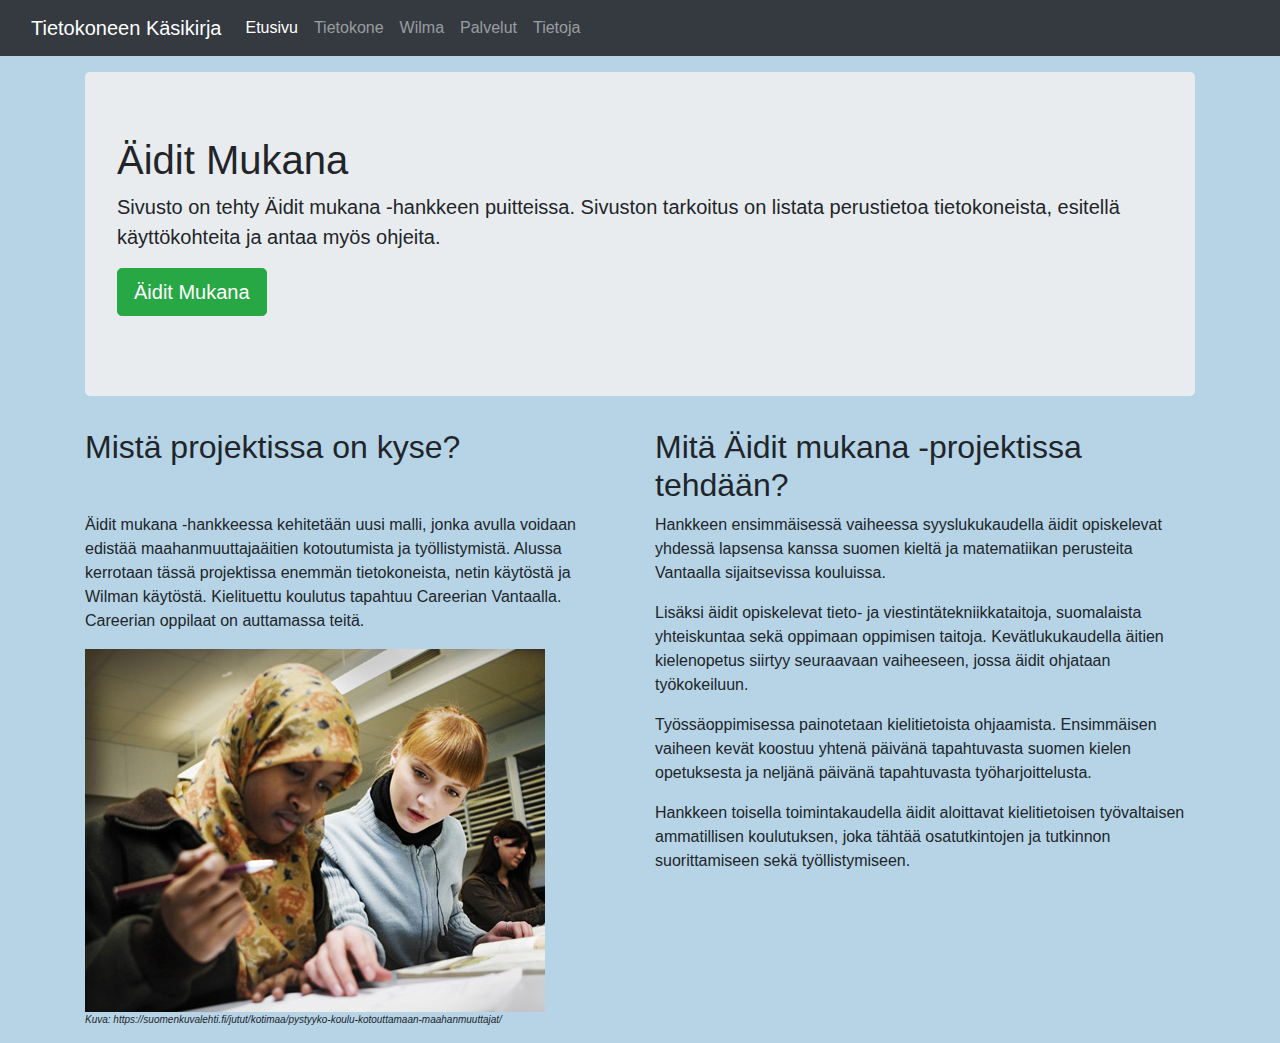
<file: index.html>
<!DOCTYPE html>
<html>
    <head>
        <meta charset="UTF-8">
        <title>Tietokoneen Käsikirja</title>
        <meta name="viewport" content="width=device-width, initial-scale=1, shrink-to-fit=no">

        <link rel="stylesheet" href="css/bootstrap.min.css">
        <script src="jquery/jquery-3.4.1.js"></script>
        <script src="js/bootstrap.min.js"></script>

        <link rel="stylesheet" type="text/css" href="style.css">

    </head>
    <body>

        <nav class="navbar navbar-expand-md navbar-dark bg-dark mb-3">
            <div class="container-fluid">
                <a href="#" class="navbar-brand mr-3">Tietokoneen Käsikirja</a>
                <button type="button" class="navbar-toggler" data-toggle="collapse" 
                    data-target="#navbarCollapse">
                    <span class="navbar-toggler-icon"></span>
                </button>
                <div class="collapse navbar-collapse" id="navbarCollapse">
                    <div class="navbar-nav">
                        <a href="index.html" class="nav-item nav-link active">Etusivu</a>
                        <a href="tietokone.html" class="nav-item nav-link">Tietokone</a>
                    <!--   <a href="index.html" class="nav-item nav-link">Internet</a> -->
                        <a href="Wilma.html" class="nav-item nav-link">Wilma</a>
                        <a href="palvelut.html" class="nav-item nav-link">Palvelut</a>
                        <!--<a href="index.html" class="nav-item nav-link">Tietoturva</a>-->
                        <a href="about.html" class="nav-item nav-link">Tietoja</a>

                    </div>
                   
                </div>
            </div>    
        </nav>

        <div class="container">
            <div class="jumbotron">
                <h1>Äidit Mukana</h1>
                <p class="lead">Sivusto on tehty Äidit mukana -hankkeen puitteissa. Sivuston tarkoitus on
                    listata perustietoa tietokoneista, esitellä käyttökohteita ja antaa myös ohjeita.
                </p>
                <p><a href="https://www.aiditmukana.fi" target="_blank" class="btn btn-success btn-lg">
                    Äidit Mukana</a>
                </p>
            </div>
            <div class="row">
                <div class="col">
                    <h2>Mistä projektissa on kyse?</h2>
 
                </div>
                <div class="col">
                    <h2>Mitä Äidit mukana -projektissa tehdään?</h2>
                   
                </div>
            </div>   
            <div class="row">
                    <div class="col">
                        
                        <p>Äidit mukana -hankkeessa kehitetään uusi malli, jonka avulla voidaan edistää maahanmuuttajaäitien kotoutumista ja työllistymistä. Alussa kerrotaan tässä projektissa enemmän tietokoneista, netin käytöstä ja Wilman käytöstä. Kielituettu koulutus tapahtuu Careerian Vantaalla. Careerian oppilaat on auttamassa teitä.
    
                        </p>
                        <img src="images/myllyp.jpg" alt="Äidit">
                        <p class="lainaus">Kuva: https://suomenkuvalehti.fi/jutut/kotimaa/pystyyko-koulu-kotouttamaan-maahanmuuttajat/ </p>
                    </div>

                    <div class="col">
                        
                        <p>
                            Hankkeen ensimmäisessä vaiheessa syyslukukaudella äidit opiskelevat yhdessä lapsensa kanssa suomen kieltä  ja matematiikan perusteita Vantaalla sijaitsevissa kouluissa.<br> <p>Lisäksi äidit opiskelevat tieto- ja viestintätekniikkataitoja, suomalaista yhteiskuntaa sekä oppimaan oppimisen taitoja.

Kevätlukukaudella äitien kielenopetus siirtyy seuraavaan vaiheeseen, jossa äidit ohjataan työkokeiluun.</p> <p> Työssäoppimisessa painotetaan kielitietoista ohjaamista. Ensimmäisen vaiheen kevät koostuu yhtenä päivänä tapahtuvasta suomen kielen opetuksesta ja neljänä päivänä tapahtuvasta työharjoittelusta. </p><p>

Hankkeen toisella toimintakaudella äidit aloittavat kielitietoisen työvaltaisen ammatillisen koulutuksen, joka tähtää osatutkintojen ja tutkinnon suorittamiseen sekä työllistymiseen.
                        </p>
                    </div>
                </div>       
        </div>
    </body>
</html>
</file>
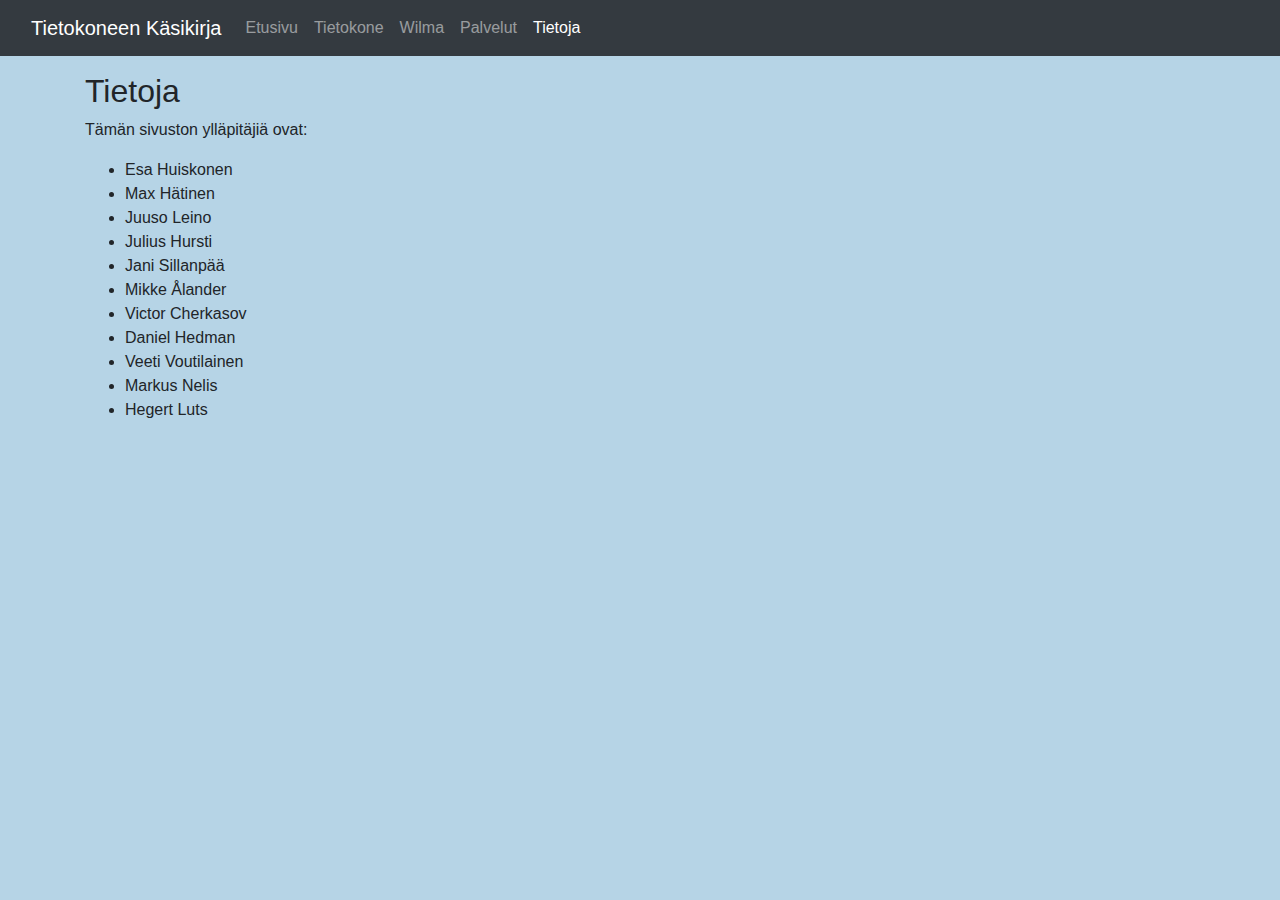
<file: about.html>
<!DOCTYPE html>
<html>
    <head>
        <meta charset="UTF-8">
        <title>Tietokoneen Käsikirja</title>
        <meta name="viewport" content="width=device-width, initial-scale=1, shrink-to-fit=no">

        <link rel="stylesheet" href="css/bootstrap.min.css">
        <script src="jquery/jquery-3.4.1.js"></script>
        <script src="js/bootstrap.min.js"></script>

        <link rel="stylesheet" type="text/css" href="style.css">

    </head>
    <body>

        <nav class="navbar navbar-expand-md navbar-dark bg-dark mb-3">
            <div class="container-fluid">
                <a href="#" class="navbar-brand mr-3">Tietokoneen Käsikirja</a>
                <button type="button" class="navbar-toggler" data-toggle="collapse" 
                    data-target="#navbarCollapse">
                    <span class="navbar-toggler-icon"></span>
                </button>
                <div class="collapse navbar-collapse" id="navbarCollapse">
                    <div class="navbar-nav">
                        <a href="index.html" class="nav-item nav-link">Etusivu</a>
                        <a href="tietokone.html" class="nav-item nav-link">Tietokone</a>
                        <!--<a href="index.html" class="nav-item nav-link">Internet</a>
                        <a href="index.html" class="nav-item nav-link">Palvelut</a>-->
                        <a href="Wilma.html" class="nav-item nav-link">Wilma</a>
                        <a href="palvelut.html" class="nav-item nav-link">Palvelut</a>
                        <a href="about.html" class="nav-item nav-link active">Tietoja</a>
                    </div>
                   
                </div>
            </div>    
        </nav>

        <div class="container">
            <!--
            <div class="jumbotron">
                <h1>Äidit mukana</h1>
                <p class="lead">Sivusto on tehty Äidit mukana -hankkeen puitteissa. Sivuston tarkoitus on
                    listata perustietoa tietokoneista, esitellä käyttökohteita ja antaa myös ohjeita.
                </p>
                <p><a href="https://www.aiditmukana.fi" target="_blank" class="btn btn-success btn-lg">
                    Äidit Mukana</a>
                </p>
            </div>

        -->
            <div class="row">
                <div class="col">
                    <h2>Tietoja</h2>
                    <p>Tämän sivuston ylläpitäjiä ovat:</p>
                    <ul>
                        <li>Esa Huiskonen</li>
                        <li>Max Hätinen</li>
                        <li>Juuso Leino</li>
                        <li>Julius Hursti</li>
                        <li>Jani Sillanpää</li>
                        <li>Mikke Ålander</li>
                        <li>Victor Cherkasov</li>
                        <li>Daniel Hedman</li>
                        <li>Veeti Voutilainen</li>
                        <li>Markus Nelis</li>
                        <li>Hegert Luts</li>
                    </ul>
                </div>
                <!--
                <div class="col">
                    <h2>Otsikko</h2>
                    <p>Lorem Ipsum is simply dummy text text of the printing and typesetting industry. Lorem Ipsum has been the industry's standard dummy text ever since the 1500s, when an unknown printer took a galley of type and scrambled it to make a type specimen book. It has survived not only five centuries, but also the leap into electronic typesetting, remaining essentially unchanged. It was popularised in the 1960s with the release of Letraset sheets containing Lorem Ipsum passages, and more recently with desktop publishing software like Aldus PageMaker including versions of Lorem Ipsum.

                        
                    </p>
                </div>
            -->
            </div>        
        </div>
    </body>
</html>
</file>
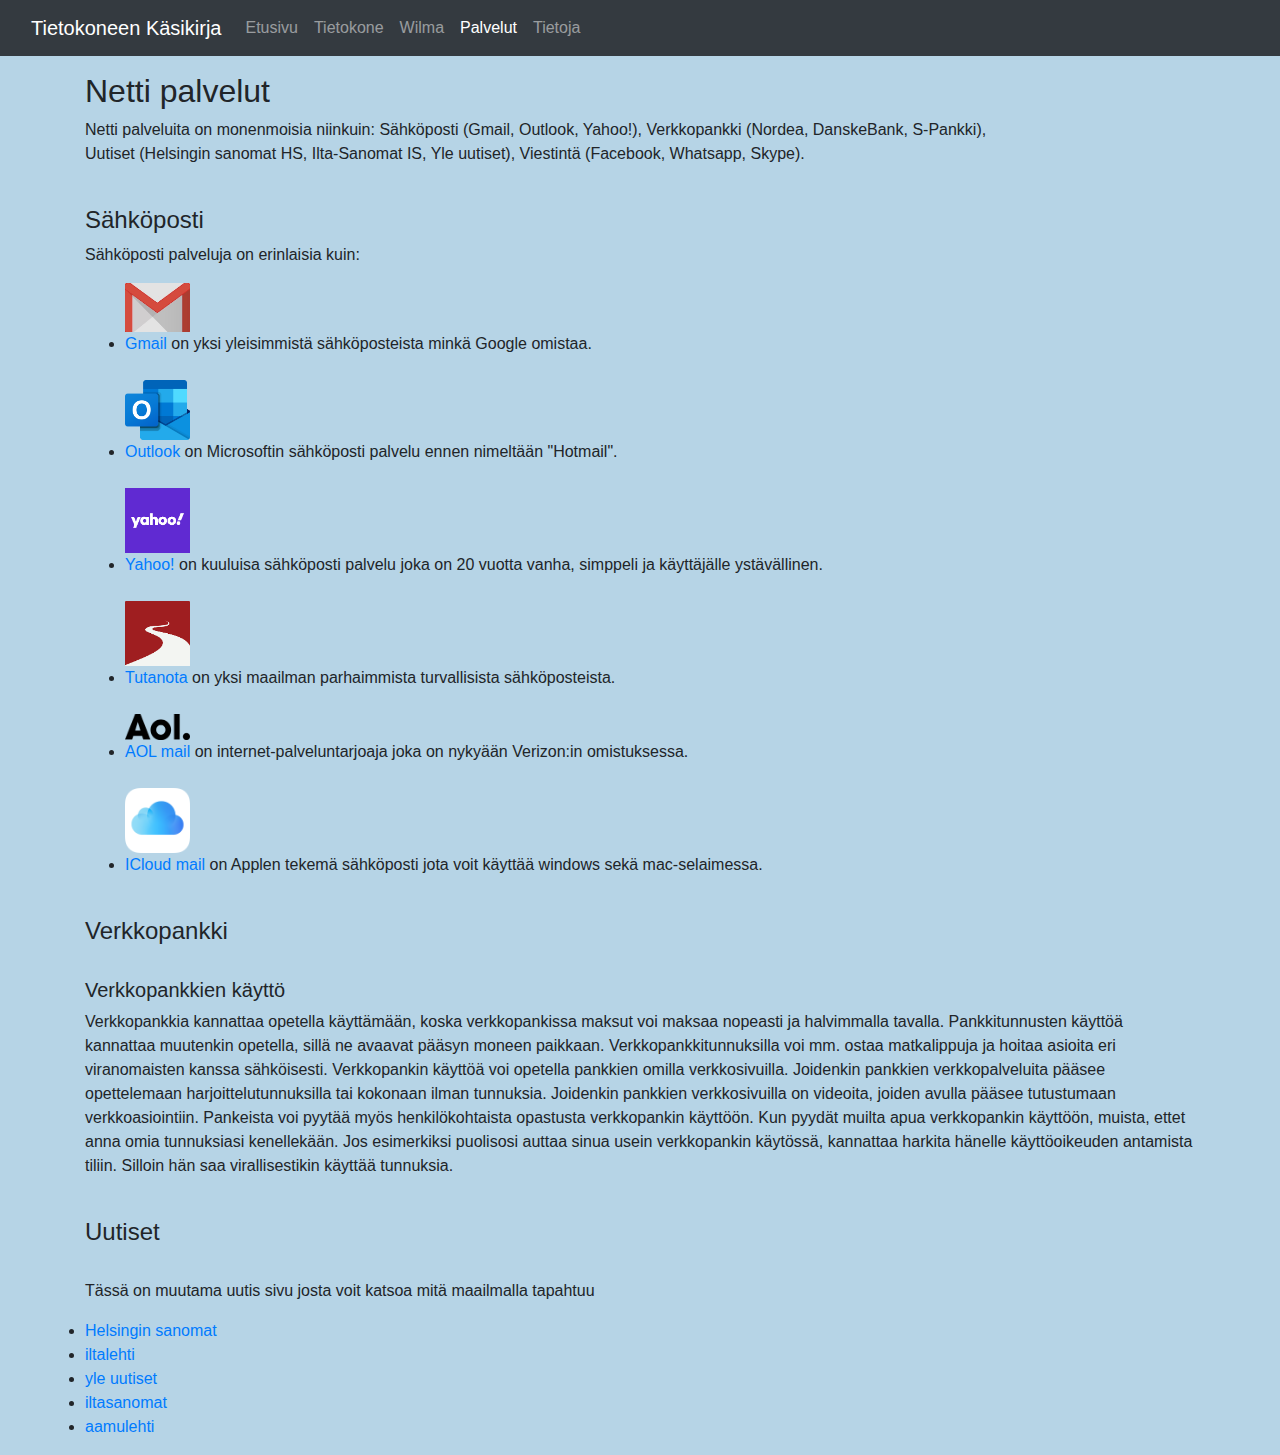
<file: palvelut.html>
<!DOCTYPE html>
<html>
    <head>
        <meta charset="UTF-8">
        <title>Tietokoneen Käsikirja</title>
        <meta name="viewport" content="width=device-width, initial-scale=1, shrink-to-fit=no">

        <link rel="stylesheet" href="css/bootstrap.min.css">
        <script src="jquery/jquery-3.4.1.js"></script>
        <script src="js/bootstrap.min.js"></script>

        <link rel="stylesheet" type="text/css" href="style.css">

    </head>
    <body>

        <nav class="navbar navbar-expand-md navbar-dark bg-dark mb-3">
            <div class="container-fluid">
                <a href="#" class="navbar-brand mr-3">Tietokoneen Käsikirja</a>
                <button type="button" class="navbar-toggler" data-toggle="collapse" 
                    data-target="#navbarCollapse">
                    <span class="navbar-toggler-icon"></span>
                </button>
                <div class="collapse navbar-collapse" id="navbarCollapse">
                    <div class="navbar-nav">
                        <a href="index.html" class="nav-item nav-link">Etusivu</a>
                        <a href="tietokone.html" class="nav-item nav-link">Tietokone</a>
                        <!--<a href="index.html" class="nav-item nav-link">Internet</a>
                        <a href="index.html" class="nav-item nav-link">Palvelut</a>-->
                        <a href="Wilma.html" class="nav-item nav-link">Wilma</a>
                        <a href="palvelut.html" class="nav-item nav-link active">Palvelut</a>
                        <a href="about.html" class="nav-item nav-link">Tietoja</a>
                    </div>
                   
                </div>
            </div>    
        </nav>

        <div class="container">
        <h2>Netti palvelut</h2>
        <p>Netti palveluita on monenmoisia niinkuin: Sähköposti (Gmail, Outlook, Yahoo!), 
            Verkkopankki (Nordea, DanskeBank, S-Pankki), 
        <br>Uutiset (Helsingin sanomat HS, Ilta-Sanomat IS, Yle uutiset), Viestintä (Facebook, Whatsapp, Skype).</p>
        
        <br>
        <h4>Sähköposti</h4>
        <p>Sähköposti palveluja on erinlaisia kuin:</p>
        <ul>
            <img src="images/gamaill.jpg" alt="Gmail" style="width: 65px;height:65;">
            <li><a href="https://www.gmail.com" target="_blank">Gmail</a> on yksi yleisimmistä sähköposteista minkä Google omistaa.</li><br>
            <img src="images/otlok.png" alt="Outlook" style="width: 65px;height:65;">
            <li><a href="https://login.live.com" target="_blank">Outlook</a> on Microsoftin sähköposti palvelu ennen nimeltään "Hotmail".</li><br>
            <img src="images/yhyy.png" alt="tahoo" style="width: 65px;height:65;">
            <li><a href="https://login.yahoo.com" target="_blank">Yahoo!</a> on kuuluisa sähköposti palvelu joka on 20 vuotta vanha, simppeli ja käyttäjälle ystävällinen.</li><br>
            <img src="images/tuotantoa.png" alt="tutanto" style="width: 65px;height:65;">
            <li><a href="https://tutanota.com/fi/" target="_blank">Tutanota</a> on yksi maailman parhaimmista turvallisista sähköposteista.</li><br>
            <img src="images/aaaol.png" alt="AOL" style="width: 65px;height:65;">
            <li><a href="https://login.aol.com" target="_blank">AOL mail</a> on internet-palveluntarjoaja joka on nykyään Verizon:in omistuksessa. </li><br>
            <img src="images/icloud.png" alt="IcoudMail" style="width: 65px;height:65;">
            <li><a href="https://www.icloud.com/mail" target="_blank">ICloud mail</a> on Applen tekemä sähköposti jota voit käyttää windows sekä mac-selaimessa.  </li>
        </ul>
        <br>

        <h4>Verkkopankki</h4>
        <br>
        <h5>Verkkopankkien käyttö</h5>
        <p>Verkkopankkia kannattaa opetella käyttämään, koska
            verkkopankissa maksut voi maksaa nopeasti ja halvimmalla
            tavalla. Pankkitunnusten käyttöä kannattaa muutenkin
            opetella, sillä ne avaavat pääsyn moneen paikkaan.
            Verkkopankkitunnuksilla voi mm. ostaa matkalippuja
            ja hoitaa asioita eri viranomaisten kanssa sähköisesti.
            Verkkopankin käyttöä voi opetella pankkien omilla verkkosivuilla.
            Joidenkin pankkien verkkopalveluita pääsee opettelemaan
            harjoittelutunnuksilla tai kokonaan ilman tunnuksia.
            Joidenkin pankkien verkkosivuilla on videoita, joiden avulla pääsee
            tutustumaan verkkoasiointiin. Pankeista voi pyytää myös
            henkilökohtaista opastusta verkkopankin käyttöön.
            Kun pyydät muilta apua verkkopankin käyttöön, muista, ettet anna
            omia tunnuksiasi kenellekään. Jos esimerkiksi puolisosi auttaa sinua
            usein verkkopankin käytössä, kannattaa harkita hänelle käyttöoikeuden
            antamista tiliin. Silloin hän saa virallisestikin käyttää tunnuksia.
            </p>
            <br>

            <h4>Uutiset</h4>
            <br>
            <p>
               Tässä on muutama uutis sivu josta voit katsoa mitä maailmalla tapahtuu
               
                <li><a href="http://www.hs.fi"target="_blank">Helsingin sanomat</a></li>
                <li><a href="https://www.iltalehti.fi/"target="_blank">iltalehti</a></li>
                <li><a href="https://yle.fi/uutiset"target="_blank">yle uutiset</a></li>
                <li><a href="https://www.is.fi/uutiset/"target="_blank">iltasanomat</a></li>
                <li><a href="https://www.aamulehti.fi/"target="_blank">aamulehti</a></li>
            </p>

        </div>
    </body>
</html>
</file>
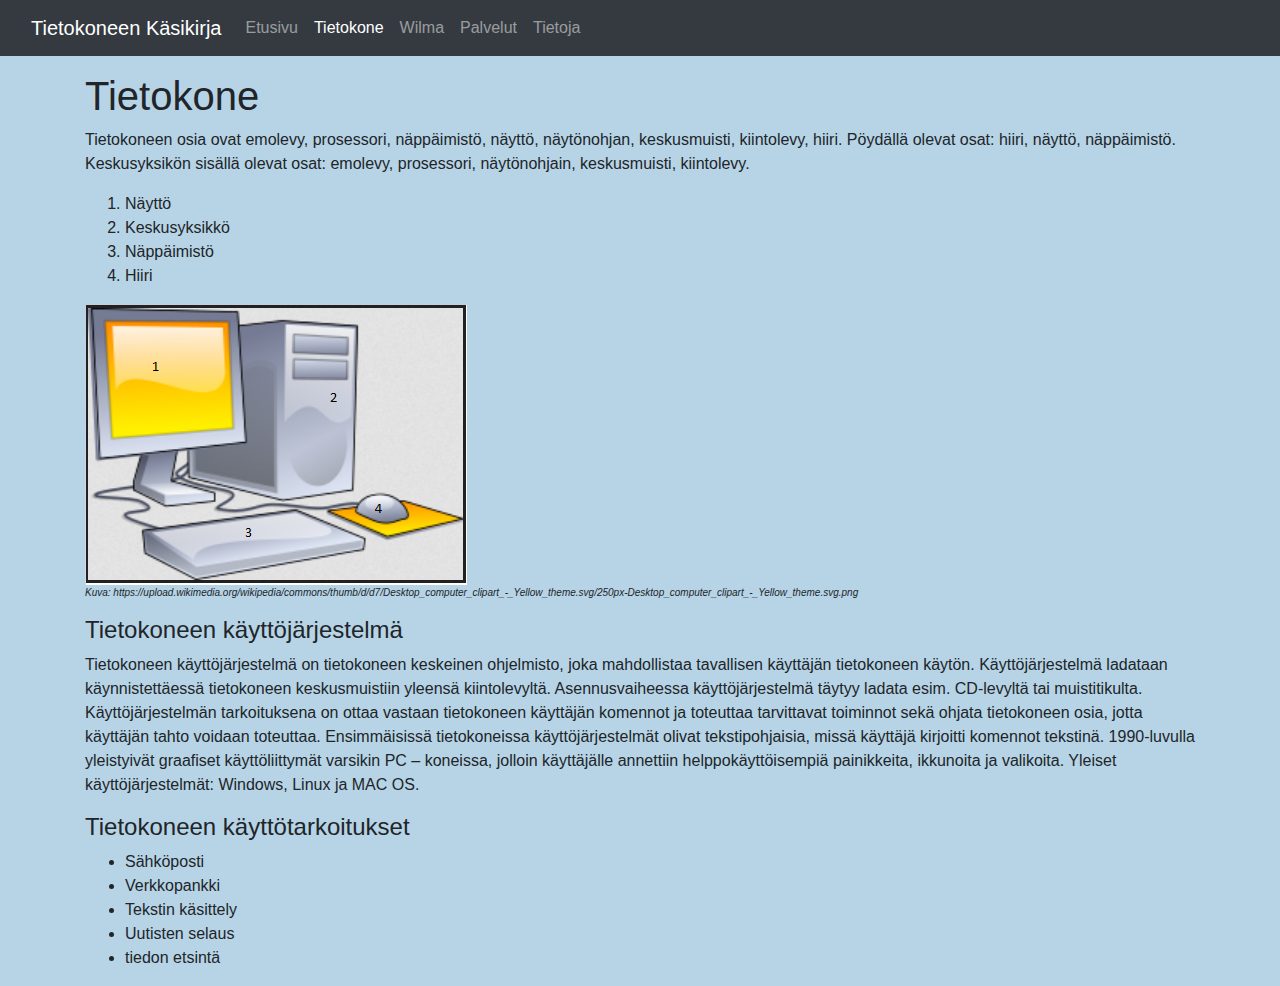
<file: tietokone.html>
<!DOCTYPE html>
<html>
    <head>
        <meta charset="UTF-8">
        <title>Tietokoneen Käsikirja</title>
        <meta name="viewport" content="width=device-width, initial-scale=1, shrink-to-fit=no">

        <link rel="stylesheet" href="css/bootstrap.min.css">
        <script src="jquery/jquery-3.4.1.js"></script>
        <script src="js/bootstrap.min.js"></script>

        <link rel="stylesheet" type="text/css" href="style.css">

    </head>
    <body>

        <nav class="navbar navbar-expand-md navbar-dark bg-dark mb-3">
            <div class="container-fluid">
                <a href="#" class="navbar-brand mr-3">Tietokoneen Käsikirja</a>
                <button type="button" class="navbar-toggler" data-toggle="collapse" 
                    data-target="#navbarCollapse">
                    <span class="navbar-toggler-icon"></span>
                </button>
                <div class="collapse navbar-collapse" id="navbarCollapse">
                    <div class="navbar-nav">
                        <a href="index.html" class="nav-item nav-link ">Etusivu</a>
                        <a href="tietokone.html" class="nav-item nav-link active">Tietokone</a>
                        <a href="Wilma.html" class="nav-item nav-link">Wilma</a>
                        <a href="palvelut.html" class="nav-item nav-link">Palvelut</a>
                        <!--<a href="index.html" class="nav-item nav-link">Internet</a>
                        <a href="index.html" class="nav-item nav-link">Palvelut</a>
                        <a href="index.html" class="nav-item nav-link">Tietoturva</a> -->
                        <a href="about.html" class="nav-item nav-link">Tietoja</a>
                    </div>
                   
                </div>
            </div>    
        </nav>

        <div class="container">
            <!--
            <div class="jumbotron">
                <h1>Äidit mukana</h1>
                <p class="lead">Sivusto on tehty Äidit mukana -hankkeen puitteissa. Sivuston tarkoitus on
                    listata perustietoa tietokoneista, esitellä käyttökohteita ja antaa myös ohjeita.
                </p>
                <p><a href="https://www.aiditmukana.fi" target="_blank" class="btn btn-success btn-lg">
                    Äidit Mukana</a>
                </p>
            </div>

        -->
            <div class="row">
                <div class="col">
                    <h1>Tietokone</h1>
                    <p>Tietokoneen osia ovat emolevy, prosessori, näppäimistö, näyttö, näytönohjan, keskusmuisti, kiintolevy, hiiri. 
                        Pöydällä olevat osat: hiiri, näyttö, näppäimistö.
                        Keskusyksikön sisällä olevat osat: emolevy, prosessori, näytönohjain, keskusmuisti, kiintolevy.
                    </p>
                    <ol>
                        <li>Näyttö</li>
                        <li>Keskusyksikkö</li>
                        <li>Näppäimistö</li>
                        <li>Hiiri</li>
                    </ol>
                    <img src="images/tietokone.PNG" alt="tietokoneen kuva">
                    <p class="lainaus">Kuva: https://upload.wikimedia.org/wikipedia/commons/thumb/d/d7/Desktop_computer_clipart_-_Yellow_theme.svg/250px-Desktop_computer_clipart_-_Yellow_theme.svg.png</p>
                    <h4>Tietokoneen käyttöjärjestelmä</h4>
                    <p> Tietokoneen käyttöjärjestelmä on tietokoneen keskeinen ohjelmisto, joka mahdollistaa tavallisen käyttäjän tietokoneen käytön. Käyttöjärjestelmä ladataan käynnistettäessä tietokoneen keskusmuistiin yleensä kiintolevyltä. Asennusvaiheessa käyttöjärjestelmä täytyy ladata esim. CD-levyltä tai muistitikulta.
                        Käyttöjärjestelmän tarkoituksena on ottaa vastaan tietokoneen käyttäjän komennot ja toteuttaa tarvittavat toiminnot sekä ohjata tietokoneen osia, jotta käyttäjän tahto voidaan toteuttaa. Ensimmäisissä tietokoneissa käyttöjärjestelmät olivat tekstipohjaisia, missä käyttäjä kirjoitti komennot tekstinä. 1990-luvulla yleistyivät graafiset käyttöliittymät varsikin PC – koneissa, jolloin käyttäjälle annettiin helppokäyttöisempiä painikkeita, ikkunoita ja valikoita.
                    Yleiset käyttöjärjestelmät: Windows, Linux ja MAC OS. 
                    </p>
                  <h4>Tietokoneen käyttötarkoitukset</h4>
                    <ul>
                        <li>Sähköposti</li>
                        <li>Verkkopankki</li>
                        <li>Tekstin käsittely</li>
                        <li>Uutisten selaus</li>
                        <li>tiedon etsintä</li>
                        
                    </ul>
                </div>
                <!--
                <div class="col">
                    <h2>Otsikko</h2>
                    <p>Lorem Ipsum is simply dummy text of the printing and typesetting industry. Lorem Ipsum has been the industry's standard dummy text ever since the 1500s, when an unknown printer took a galley of type and scrambled it to make a type specimen book. It has survived not only five centuries, but also the leap into electronic typesetting, remaining essentially unchanged. It was popularised in the 1960s with the release of Letraset sheets containing Lorem Ipsum passages, and more recently with desktop publishing software like Aldus PageMaker including versions of Lorem Ipsum.
                        
                    </p>
                </div>
            -->
            </div>        
        </div>
    </body>
</html>
</file>
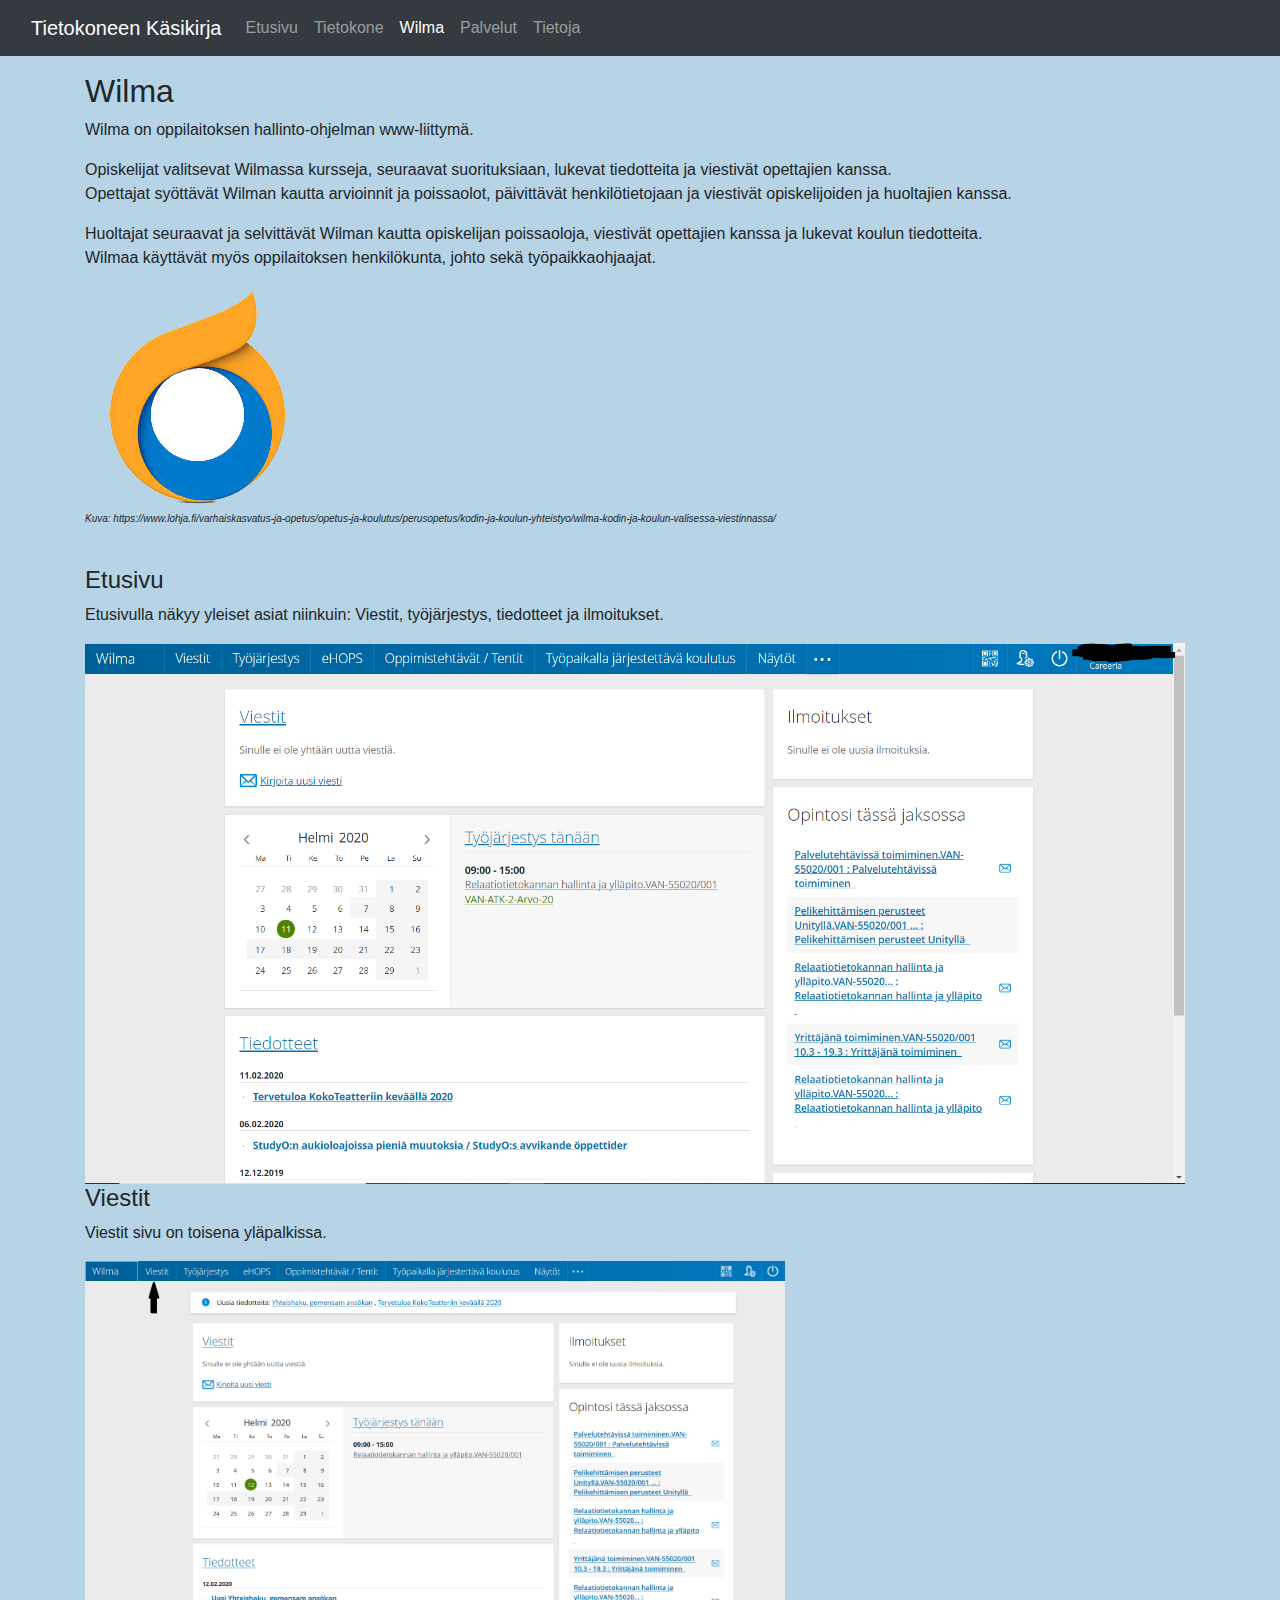
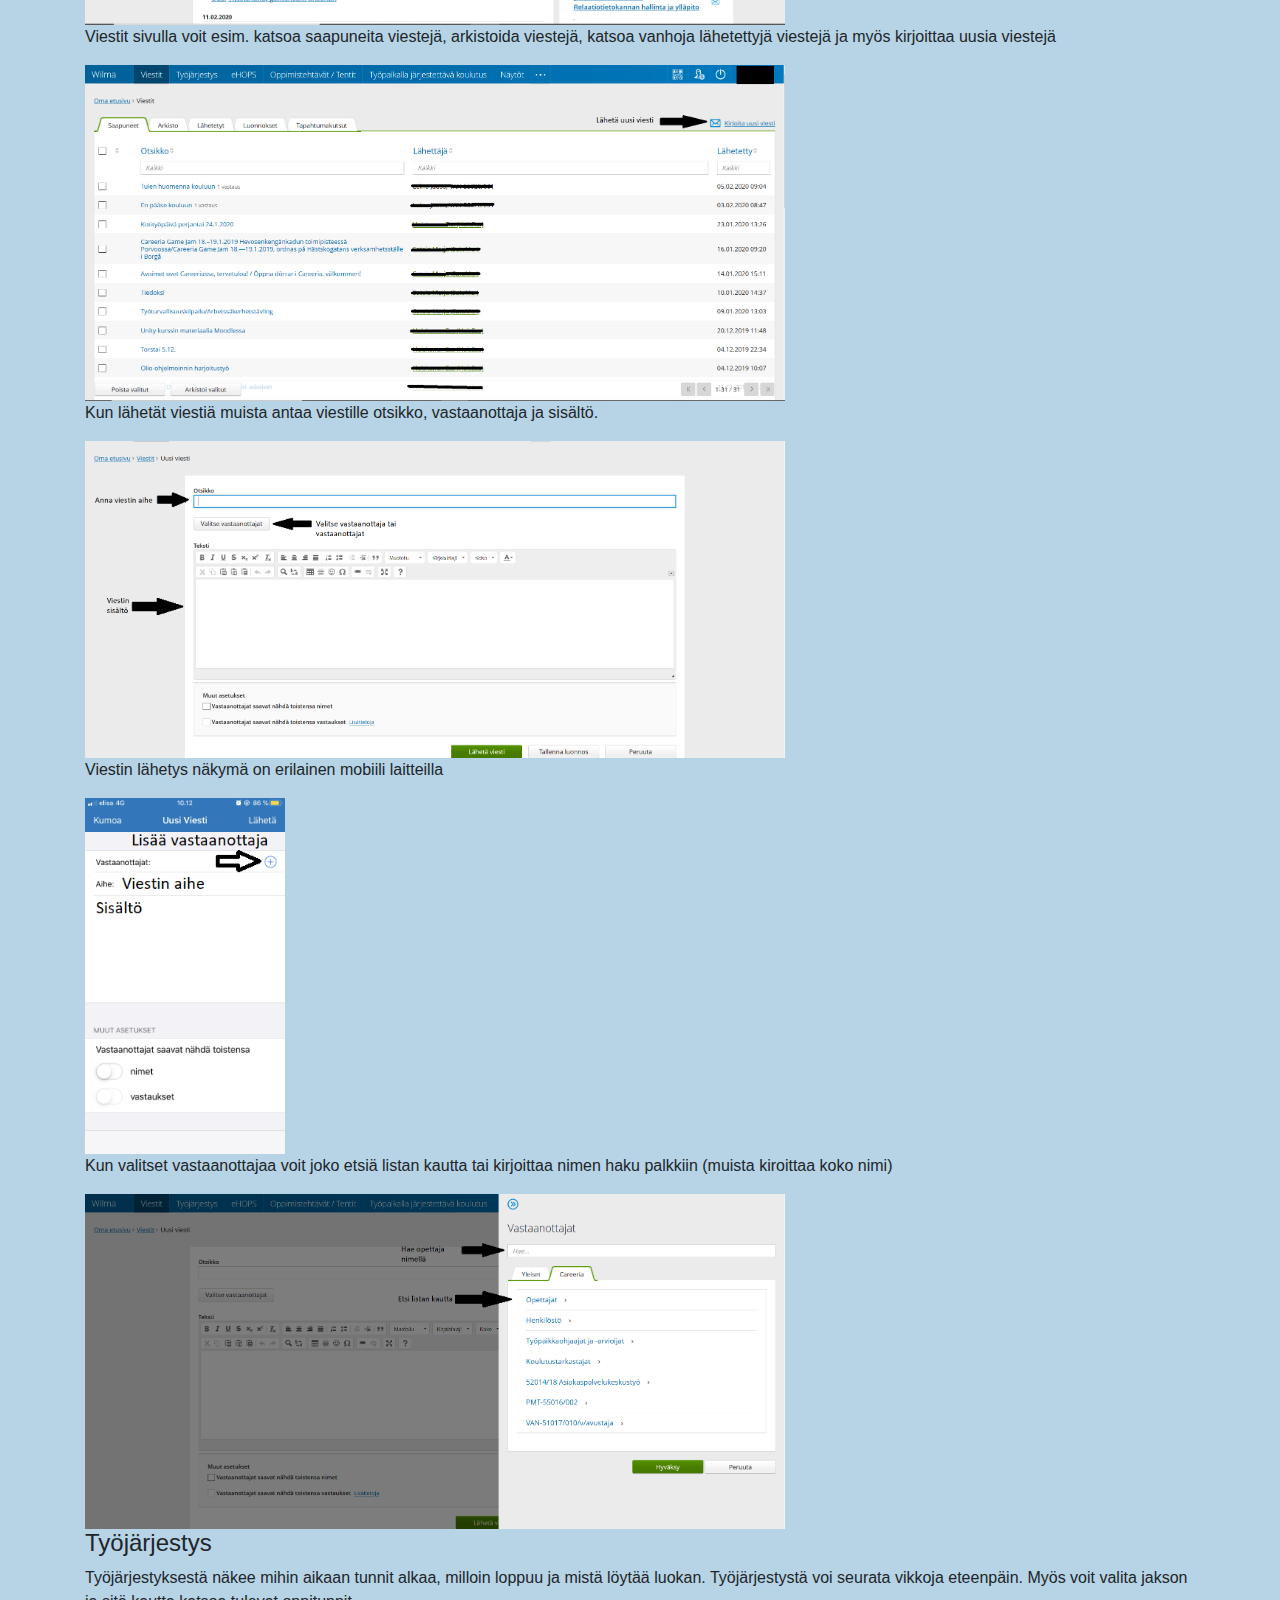
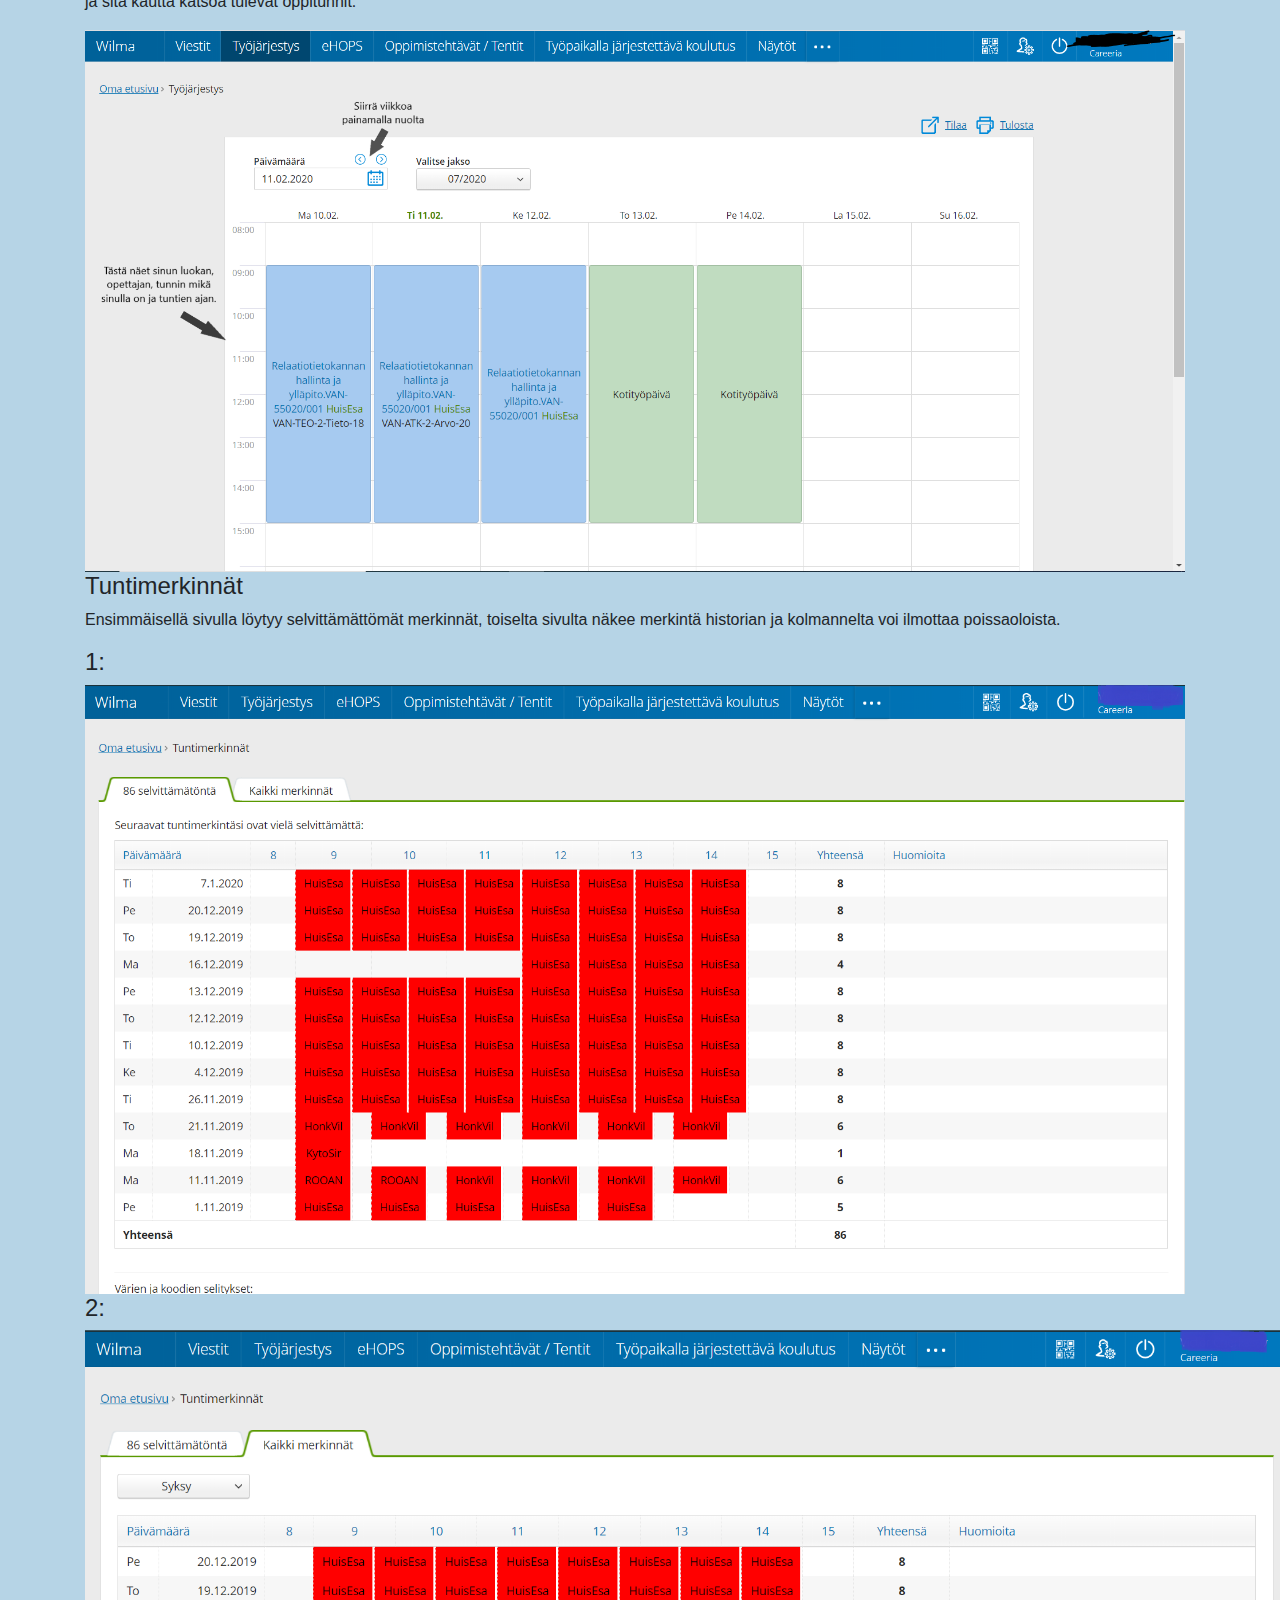
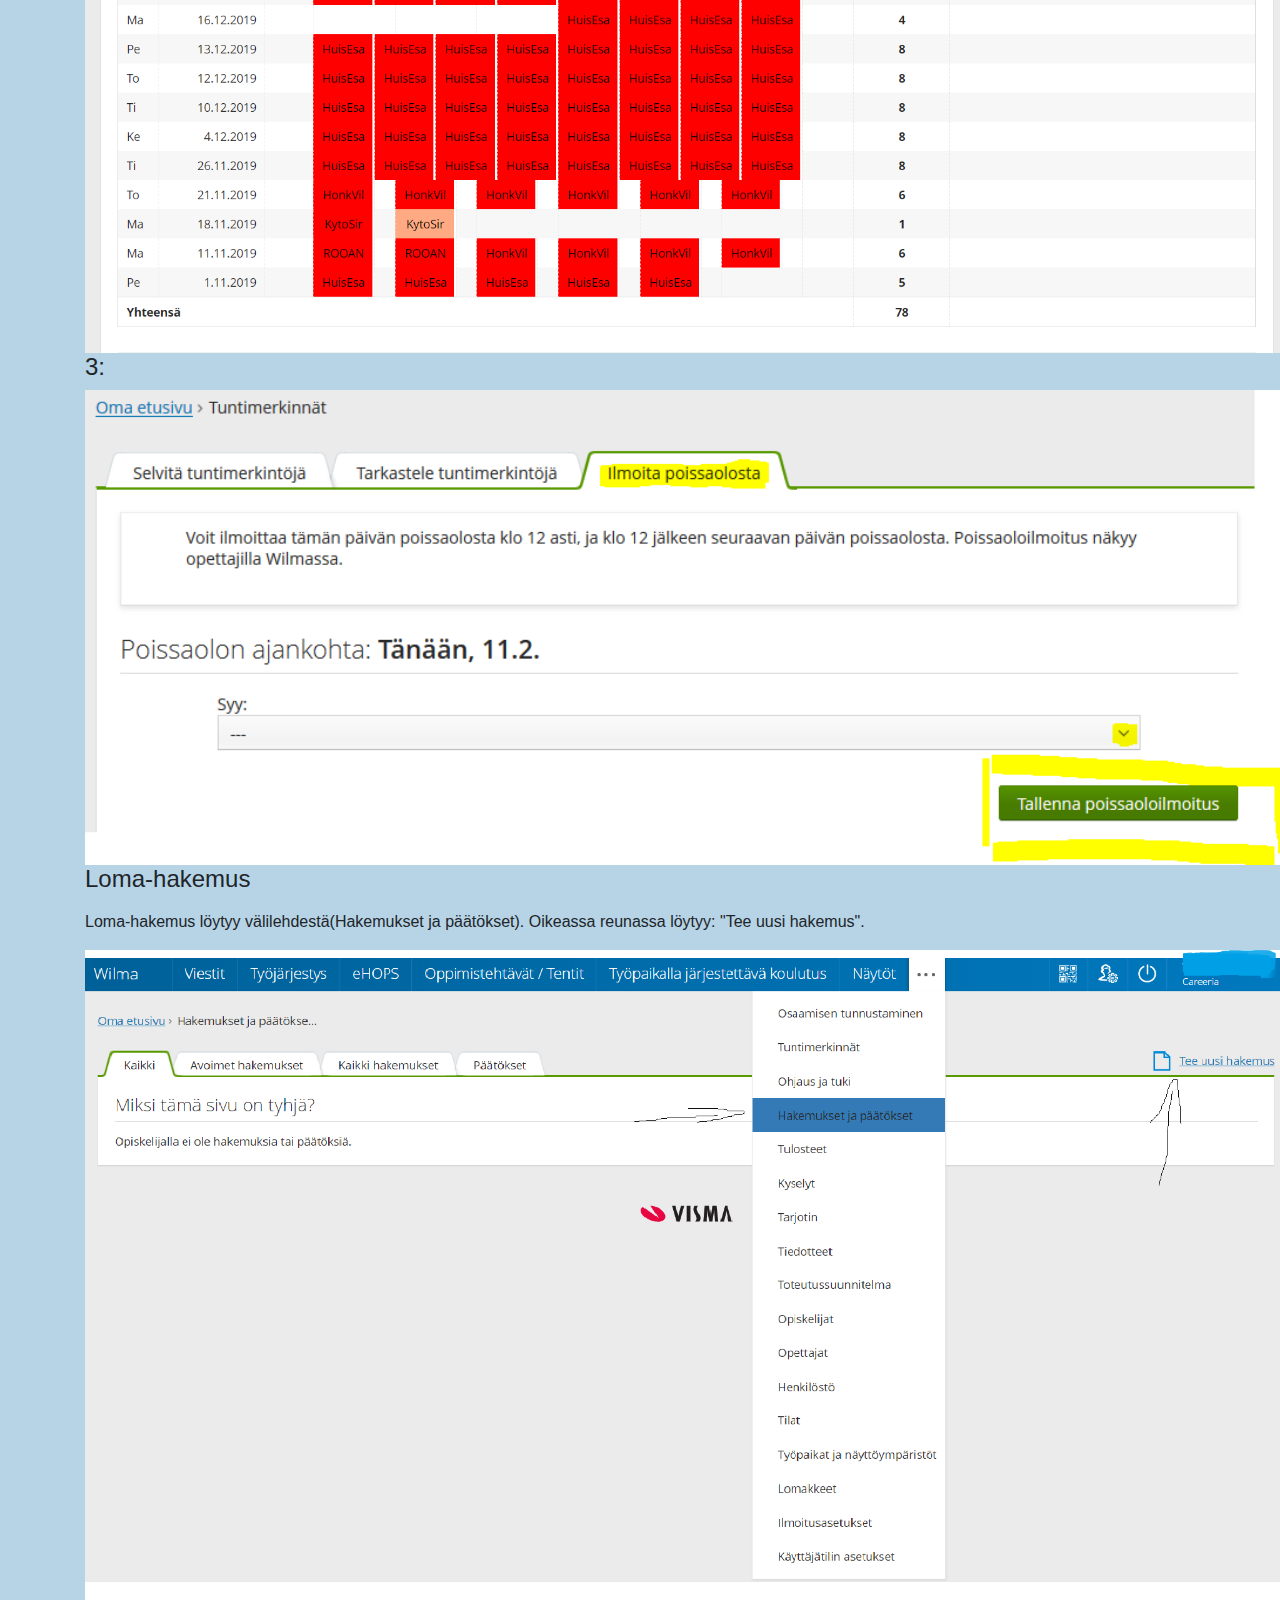
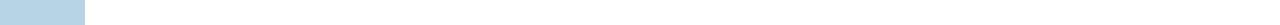
<file: Wilma.html>
<!DOCTYPE html>
<html>
    <head>
        <meta charset="UTF-8">
        <title>Tietokoneen Käsikirja</title>
        <meta name="viewport" content="width=device-width, initial-scale=1, shrink-to-fit=no">

        <link rel="stylesheet" href="css/bootstrap.min.css">
        <script src="jquery/jquery-3.4.1.js"></script>
        <script src="js/bootstrap.min.js"></script>

        <link rel="stylesheet" type="text/css" href="style.css">

    </head>
    <body>

        <nav class="navbar navbar-expand-md navbar-dark bg-dark mb-3">
            <div class="container-fluid">
                <a href="#" class="navbar-brand mr-3">Tietokoneen Käsikirja</a>
                <button type="button" class="navbar-toggler" data-toggle="collapse" 
                    data-target="#navbarCollapse">
                    <span class="navbar-toggler-icon"></span>
                </button>
                <div class="collapse navbar-collapse" id="navbarCollapse">
                    <div class="navbar-nav">
                        <a href="index.html" class="nav-item nav-link">Etusivu</a>
                        <a href="tietokone.html" class="nav-item nav-link">Tietokone</a>
                        <a href="Wilma.html" class="nav-item nav-link active">Wilma</a>
                        <a href="palvelut.html" class="nav-item nav-link">Palvelut</a>
                        <!--<a href="index.html" class="nav-item nav-link">Internet</a>
                        <a href="index.html" class="nav-item nav-link">Palvelut</a>
                        <a href="index.html" class="nav-item nav-link">Tietoturva</a> -->
                        <a href="about.html" class="nav-item nav-link">Tietoja</a>
                    </div>
                   
                </div>
            </div>    
        </nav>

        <div class="container">
            <h2>Wilma</h2>
            <p>Wilma on oppilaitoksen hallinto-ohjelman www-liittymä. </p><p>
                Opiskelijat valitsevat Wilmassa kursseja, seuraavat suorituksiaan, lukevat tiedotteita ja viestivät opettajien kanssa. <br>
                Opettajat syöttävät Wilman kautta arvioinnit ja poissaolot, päivittävät henkilötietojaan ja viestivät opiskelijoiden ja huoltajien kanssa.</p>
                Huoltajat seuraavat ja selvittävät Wilman kautta opiskelijan poissaoloja, viestivät opettajien kanssa ja lukevat koulun tiedotteita. <br>
                Wilmaa käyttävät myös oppilaitoksen henkilökunta, johto sekä työpaikkaohjaajat.
                </p>
                <img src="images/Wiilma.png" alt="Wilman logo">
                <p class="lainaus">Kuva: https://www.lohja.fi/varhaiskasvatus-ja-opetus/opetus-ja-koulutus/perusopetus/kodin-ja-koulun-yhteistyo/wilma-kodin-ja-koulun-valisessa-viestinnassa/</p>
            
            <br>
                <h4>Etusivu</h4>
                <p>Etusivulla näkyy yleiset asiat niinkuin: Viestit, työjärjestys, tiedotteet ja ilmoitukset.</p>
                <img src="images/vidupasg.PNG" alt="Etusivu" style="width:1100px;height:1000;">
            <br>
                <h4>Viestit</h4>
                <p>Viestit sivu on toisena yläpalkissa.</p>
                <img src="images/Wilma1.png" alt="asia" style="width:700px;height:600;">
                <p>Viestit sivulla voit esim. katsoa saapuneita viestejä, arkistoida viestejä, 
                    katsoa vanhoja lähetettyjä viestejä ja myös kirjoittaa uusia viestejä</p>
                <img src="images/Wilma2.png" alt="Viestit sivu" style="width:700px;height:600;">
                <p>Kun lähetät viestiä muista antaa viestille otsikko, vastaanottaja ja sisältö.</p>
                <img src="images/Wilma3.png" alt="Viestin lähetys" style="width:700px;height:600;">
                <p>Viestin lähetys näkymä on erilainen mobiili laitteilla</p>
                <img src="images/image0.png" alt="Viestin lähetys" style="width:200px;height:300;">
                <p>Kun valitset vastaanottajaa voit joko etsiä listan kautta tai 
                    kirjoittaa nimen haku palkkiin (muista kiroittaa koko nimi)</p>
                <img src="images/Wilma4.png" alt="Viestin lähetys" style="width:700px;height:600;">
                

            <br>
                <h4>Työjärjestys</h4>
                <p>Työjärjestyksestä näkee mihin aikaan tunnit alkaa, milloin loppuu ja mistä löytää luokan. Työjärjestystä voi seurata vikkoja eteenpäin. Myös voit valita jakson ja sitä kautta katsoa tulevat oppitunnit.</p>
                <img src="images/työjärjestysswil.png" alt="työjärjestys" style="width:1100px;height:1000;">
            <br>
                <h4>Tuntimerkinnät</h4>
                <p>Ensimmäisellä sivulla löytyy selvittämättömät merkinnät, toiselta sivulta näkee merkintä historian ja kolmannelta voi ilmottaa poissaoloista.</p>
                <h4>1:</h4>
                <img src="images/nimetön2.png" alt="Tuntimerkinnät" style="width:1100px;height:1000;">
                <h4>2:</h4>

                <img src="images/kaikki.png" alt="Kaikki Tuntimerkinnät" style="width:1200px;height:1000;">
                <h4>3:</h4>
                <img src="images/wilma_poissaolo.PNG" alt="wilma poissaolo" style="width: 1200px;height:1000;">
            <br>
                <h4>Loma-hakemus</h4>

                

                <p></p>



                <p>Loma-hakemus löytyy välilehdestä(Hakemukset ja päätökset). Oikeassa reunassa löytyy: "Tee uusi hakemus".</p>
                <img src="images/hakemus3.png" alt="Loma-hakemus" style="width: 1200px;height:1200;">


                <br>
            <!--
            <div class="jumbotron">
                <h1>Äidit mukana</h1>
                <p class="lead">Sivusto on tehty Äidit mukana -hankkeen puitteissa. Sivuston tarkoitus on
                    listata perustietoa tietokoneista, esitellä käyttökohteita ja antaa myös ohjeita.
                </p>
                <p><a href="https://www.aiditmukana.fi" target="_blank" class="btn btn-success btn-lg">
                    Äidit Mukana</a>
                </p>
            </div>

        
            <div class="row">
                <div class="col">
                    <h1>Tietokone</h1>
                    <p>Tietokoneen osia ovat emolevy, prosessori, näppäimistö, näyttö, näytönohjan, keskusmuisti, kiintolevy, hiiri. 
                        Pöydällä olevat osat: hiiri, näyttö, näppäimistö.
                        Keskusyksikön sisällä olevat osat: emolevy, prosessori, näytönohjain, keskusmuisti, kiintolevy.
                    </p>
                    <ol>
                        <li>Näyttö</li>
                        <li>Keskusyksikkö</li>
                        <li>Näppäimistö</li>
                        <li>Hiiri</li>
                    </ol>
                    <img src="images/tietokone.PNG" alt="tietokoneen kuva">
                    <p class="lainaus">Kuva: https://upload.wikimedia.org/wikipedia/commons/thumb/d/d7/Desktop_computer_clipart_-_Yellow_theme.svg/250px-Desktop_computer_clipart_-_Yellow_theme.svg.png</p>
                    <h4>Tietokoneen käyttöjärjestelmä</h4>
                    <p> Tietokoneen käyttöjärjestelmä on tietokoneen keskeinen ohjelmisto, joka mahdollistaa tavallisen käyttäjän tietokoneen käytön. Käyttöjärjestelmä ladataan käynnistettäessä tietokoneen keskusmuistiin yleensä kiintolevyltä. Asennusvaiheessa käyttöjärjestelmä täytyy ladata esim. CD-levyltä tai muistitikulta.
                        Käyttöjärjestelmän tarkoituksena on ottaa vastaan tietokoneen käyttäjän komennot ja toteuttaa tarvittavat toiminnot sekä ohjata tietokoneen osia, jotta käyttäjän tahto voidaan toteuttaa. Ensimmäisissä tietokoneissa käyttöjärjestelmät olivat tekstipohjaisia, missä käyttäjä kirjoitti komennot tekstinä. 1990-luvulla yleistyivät graafiset käyttöliittymät varsikin PC – koneissa, jolloin käyttäjälle annettiin helppokäyttöisempiä painikkeita, ikkunoita ja valikoita.
                    Yleiset käyttöjärjestelmät: Windows, Linux ja MAC OS. 
                    </p>
                  <h4>Tietokoneen käyttötarkoitukset</h4>
                    <ul>
                        <li>Sähköposti</li>
                        <li>Verkkopankki</li>
                        <li>Tekstin käsittely</li>
                        <li>Uutisten selaus</li>
                        <li>tiedon etsintä</li>
                        
                    </ul>
                </div>
                
                <div class="col">
                    <h2>Otsikko</h2>
                    <p>Lorem Ipsum is simply dummy text of the printing and typesetting industry. Lorem Ipsum has been the industry's standard dummy text ever since the 1500s, when an unknown printer took a galley of type and scrambled it to make a type specimen book. It has survived not only five centuries, but also the leap into electronic typesetting, remaining essentially unchanged. It was popularised in the 1960s with the release of Letraset sheets containing Lorem Ipsum passages, and more recently with desktop publishing software like Aldus PageMaker including versions of Lorem Ipsum.
                        
                    </p>
                </div>
            -->
            </div>        
        </div>
    </body>
</html>
</file>
<file: style.css>
body {
    background-color: rgb(182, 212, 230);
}

p.lainaus {
    font-style: italic;
    font-size: x-small;
}
</file>
